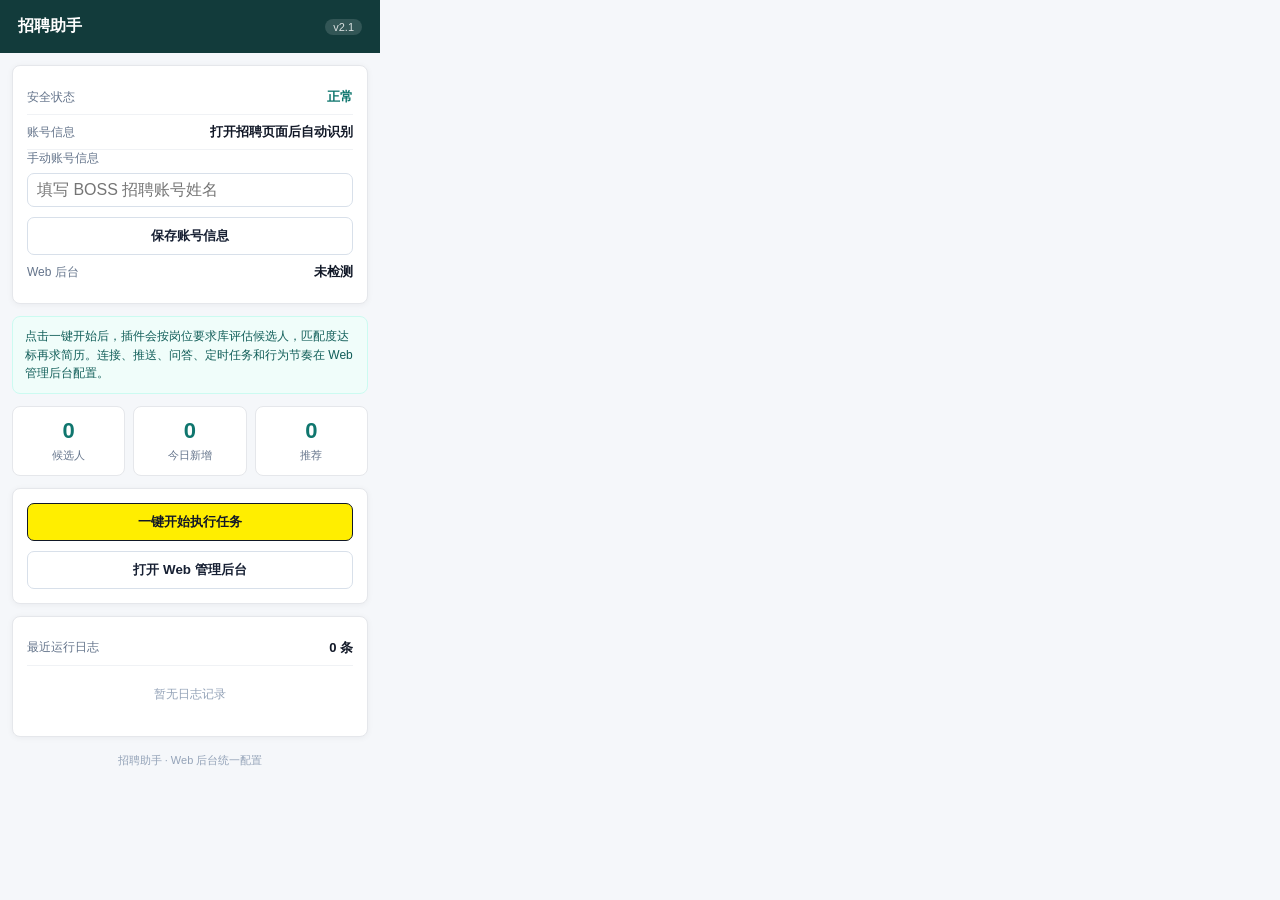
<file: 招聘助手/recruitment_bot/browser-extension/popup.html>
<!DOCTYPE html>
<html lang="zh-CN">
<head>
  <meta charset="UTF-8">
  <meta name="viewport" content="width=device-width, initial-scale=1.0">
  <title>招聘助手</title>
  <style>
    * { margin: 0; padding: 0; box-sizing: border-box; }
    body {
      width: 380px;
      min-height: 420px;
      font-family: -apple-system, BlinkMacSystemFont, 'Segoe UI', 'PingFang SC', 'Microsoft YaHei', sans-serif;
      background: #f5f7fa;
      color: #1f2933;
    }
    .header {
      background: #123b3b;
      color: white;
      padding: 16px 18px;
      display: flex;
      align-items: center;
      justify-content: space-between;
    }
    .header h1 { font-size: 16px; font-weight: 650; }
    .version {
      font-size: 11px;
      opacity: 0.85;
      background: rgba(255,255,255,0.16);
      padding: 2px 8px;
      border-radius: 999px;
    }
    .panel {
      background: white;
      margin: 12px;
      border: 1px solid #e5e7eb;
      border-radius: 8px;
      padding: 14px;
      box-shadow: 0 1px 6px rgba(15, 23, 42, 0.05);
    }
    .row {
      display: flex;
      justify-content: space-between;
      align-items: center;
      gap: 12px;
      padding: 8px 0;
      border-bottom: 1px solid #f0f2f5;
    }
    .row:last-child { border-bottom: none; }
    .label { color: #64748b; font-size: 12px; white-space: nowrap; }
    .value {
      color: #111827;
      font-size: 13px;
      font-weight: 650;
      overflow: hidden;
      text-overflow: ellipsis;
      white-space: nowrap;
      text-align: right;
    }
    .value.ok { color: #0f766e; }
    .stats-grid {
      display: grid;
      grid-template-columns: repeat(3, 1fr);
      gap: 8px;
      margin: 12px;
    }
    .stat-card {
      background: white;
      border: 1px solid #e5e7eb;
      border-radius: 8px;
      padding: 12px 8px;
      text-align: center;
    }
    .stat-number {
      font-size: 22px;
      font-weight: 750;
      color: #0f766e;
      line-height: 1.1;
    }
    .stat-label {
      margin-top: 5px;
      color: #64748b;
      font-size: 11px;
    }
    .notice {
      margin: 0 12px 12px;
      background: #f0fdfa;
      border: 1px solid #ccfbf1;
      border-radius: 8px;
      padding: 10px 12px;
      color: #115e59;
      font-size: 12px;
      line-height: 1.55;
    }
    .btn {
      width: 100%;
      min-height: 38px;
      border: 1px solid #d8e0ea;
      border-radius: 7px;
      background: white;
      color: #172033;
      font-weight: 650;
      cursor: pointer;
    }
    .btn:hover { background: #f8fafc; }
    .btn.primary {
      background: #ffee00;
      border-color: #111827;
      color: #111827;
      margin-bottom: 10px;
    }
    .btn.primary:hover { background: #e6d600; }
    .field {
      display: grid;
      gap: 6px;
      margin-bottom: 10px;
    }
    .field label {
      color: #64748b;
      font-size: 12px;
    }
    .field input {
      width: 100%;
      min-height: 34px;
      border: 1px solid #d8e0ea;
      border-radius: 7px;
      padding: 7px 9px;
      font: inherit;
      color: #111827;
    }
    .log-body {
      max-height: 150px;
      overflow-y: auto;
      font-size: 12px;
      line-height: 1.7;
      color: #475569;
    }
    .log-entry {
      display: grid;
      grid-template-columns: 58px 1fr;
      gap: 8px;
      padding: 2px 0;
    }
    .log-time { color: #94a3b8; white-space: nowrap; }
    .empty-state {
      text-align: center;
      padding: 18px 0;
      color: #94a3b8;
      font-size: 12px;
    }
    .footer {
      text-align: center;
      padding: 4px 12px 12px;
      font-size: 11px;
      color: #94a3b8;
    }
  </style>
</head>
<body>
  <div class="header">
    <h1>招聘助手</h1>
    <span class="version">v2.1</span>
  </div>

  <div class="panel">
    <div class="row">
      <span class="label">安全状态</span>
      <span class="value ok" id="safetyStatus">正常</span>
    </div>
    <div class="row">
      <span class="label">账号信息</span>
      <span class="value" id="accountName">打开招聘页面后自动识别</span>
    </div>
    <div class="field">
      <label for="accountNameInput">手动账号信息</label>
      <input id="accountNameInput" type="text" placeholder="填写 BOSS 招聘账号姓名" />
    </div>
    <button class="btn" id="btnSaveAccount">保存账号信息</button>
    <div class="row">
      <span class="label">Web 后台</span>
      <span class="value" id="backendStatus">未检测</span>
    </div>
  </div>

  <div class="notice">
    点击一键开始后，插件会按岗位要求库评估候选人，匹配度达标再求简历。连接、推送、问答、定时任务和行为节奏在 Web 管理后台配置。
  </div>

  <div class="stats-grid">
    <div class="stat-card">
      <div class="stat-number" id="totalResumes">0</div>
      <div class="stat-label">候选人</div>
    </div>
    <div class="stat-card">
      <div class="stat-number" id="todayResumes">0</div>
      <div class="stat-label">今日新增</div>
    </div>
    <div class="stat-card">
      <div class="stat-number" id="recommendedCount">0</div>
      <div class="stat-label">推荐</div>
    </div>
  </div>

  <div class="panel">
    <button class="btn primary" id="btnStartTask">一键开始执行任务</button>
    <button class="btn" id="btnOpenWebAdmin">打开 Web 管理后台</button>
  </div>

  <div class="panel">
    <div class="row">
      <span class="label">最近运行日志</span>
      <span class="value" id="logCount">0 条</span>
    </div>
    <div class="log-body" id="logBody">
      <div class="empty-state">暂无日志记录</div>
    </div>
  </div>

  <div class="footer">招聘助手 · Web 后台统一配置</div>
  <script src="popup.js"></script>
</body>
</html>
</file>
